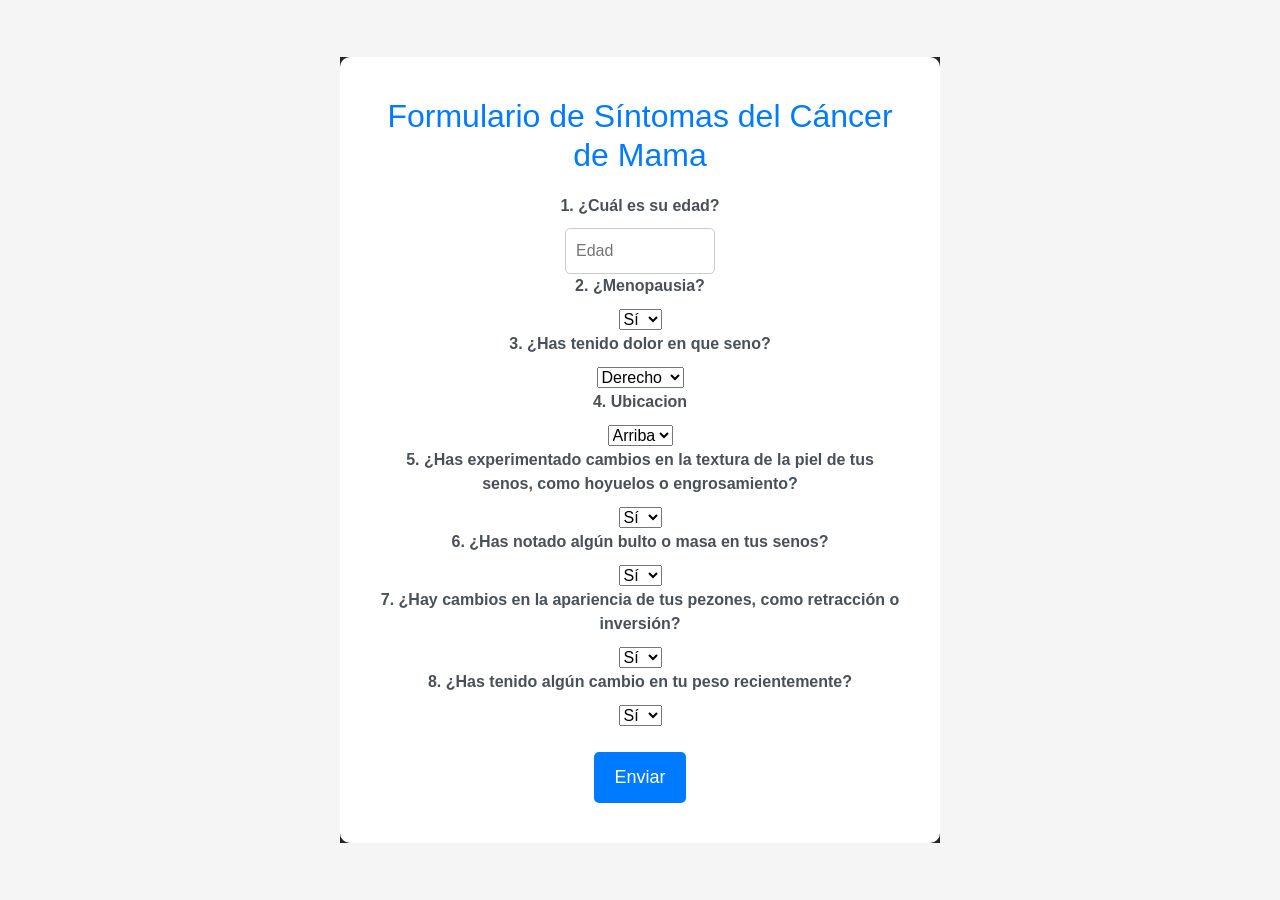
<file: templates/ai/index_ai.html>
<!DOCTYPE html>

<html lang="es">
  <head>
    <meta charset="UTF-8" />

    <meta name="viewport" content="width=device-width, initial-scale=1.0" />
    <link href="https://cdn.jsdelivr.net/npm/bootstrap@5.3.2/dist/css/bootstrap.min.css" rel="stylesheet" integrity="sha384-T3c6CoIi6uLrA9TneNEoa7RxnatzjcDSCmG1MXxSR1GAsXEV/Dwwykc2MPK8M2HN" crossorigin="anonymous">
    <script src="https://cdn.jsdelivr.net/npm/bootstrap@5.3.2/dist/js/bootstrap.bundle.min.js" integrity="sha384-C6RzsynM9kWDrMNeT87bh95OGNyZPhcTNXj1NW7RuBCsyN/o0jlpcV8Qyq46cDfL" crossorigin="anonymous"></script>
    <title>Formulario de Síntomas del Cáncer de Mama</title>

    <style>
      body {
        font-family: "Segoe UI", Tahoma, Geneva, Verdana, sans-serif;

        background-color: #f5f5f5;

        margin: 0;

        display: flex;

        justify-content: center;

        align-items: center;

        height: 100vh;
      }

      form {
        max-width: 600px;

        margin: 0 auto;

        background-color: #ffffff;

        padding: 40px;

        border-radius: 10px;

        
      }

      h2 {
        text-align: center;

        color: #007bff;

        margin-bottom: 20px;
      }

      label {
        display: block;

        margin-bottom: 10px;

        font-weight: bold;

        color: #495057;
      }

      input[type="radio"] {
        margin-right: 5px;
      }

      input[type="submit"] {
        background-color: #007bff;

        color: white;

        padding: 12px 20px;

        border: none;

        border-radius: 5px;

        cursor: pointer;

        font-size: 18px;

        transition: background-color 0.3s ease;
      }

      input[type="submit"]:hover {
        background-color: #0056b3;
      }

      input[type="number"] {
            padding: 10px;
            border: 1px solid #ccc;
            border-radius: 5px;
            font-size: 16px;
            width: 150px;
            box-sizing: border-box;
        }

        /* Estilos adicionales para resaltar el input cuando está enfocado */
        input[type="number"]:focus {
            outline: none;
            border-color: #3498db;
            box-shadow: 0 0 5px rgba(52, 152, 219, 0.5);
        }
    </style>
  </head>

  <body>
    <div class="contenedor bg-dark" style="display: flex;justify-content: center;align-items: center;" >
      <center>
    <form action="/predicction" methods="post">
     
      <h2>Formulario de Síntomas del Cáncer de Mama</h2>

      <label>1. ¿Cuál es su edad?</label>

      <input type="number" name="edad" id="edad" min="0"  max="120" placeholder="Edad"
      />
    </br>

      <label>2. ¿Menopausia?</label>

      <select name="menopausia" id="menopausia">
        <option value="si_menopausia">Sí</option>
        <option value="no_menopausia">No</option>
      </select>

      

      <label>3. ¿Has tenido dolor en que seno?</label>

      <select name="seno" id="seno">
        <option value="seno_derecho" name="seno_derecho">Derecho</option>
        <option value="seno_izquierdo" name="seno_izquierdo">izquierdo</option>
      </select>

      

      <label>4. Ubicacion</label>

      <select name="ubicacion" id="ubicacion">
        <option value="bicacion_arriba" name="bicacion_arriba">Arriba</option>
        <option value="Ubicacion_abajo" name="Ubicacion_abajo">Abajo</option>
      </select>

      

      <label
        >5. ¿Has experimentado cambios en la textura de la piel de tus senos,
        como hoyuelos o engrosamiento?</label>

        <select name="cambios" id="cambios">
          <option value="cambios_textura_piel_si" name="cambios_textura_piel_si">Sí</option>
          <option value="cambios_textura_piel_no" name="cambios_textura_piel_no">No</option>
        </select>

      

      <label>6. ¿Has notado algún bulto o masa en tus senos?</label>

      
      <select name="seno" id="seno">
        <option value="bulto_senos_si" name="bulto_senos_si">Sí</option>
        <option value="bulto_senos_no" name="bulto_senos_no">No</option>
      </select>

    
      <label
        >7. ¿Hay cambios en la apariencia de tus pezones, como retracción o
        inversión?</label>

        <select name="cambios" id="cambios">
          <option value="cambios_pezones_si" name="cambios_pezones_si">Sí</option>
          <option value="cambios_pezones_no" name="cambios_pezones_no">No</option>
        </select>


      

      <label>8. ¿Has tenido algún cambio en tu peso recientemente?</label>

      
      <select name="cambios_peso" id="cambios_peso">
        <option value="cambio_peso_si"class="form-control" name="cambio_peso_si">Sí</option>
        <option value="cambio_peso_no"class="form-control" name="cambio_peso_no">No</option>
      </select>

     
    
      <br /><br />

      <input type="submit" value="Enviar" /></center>
    </form>
  </div>
  </body>
</html>
</file>
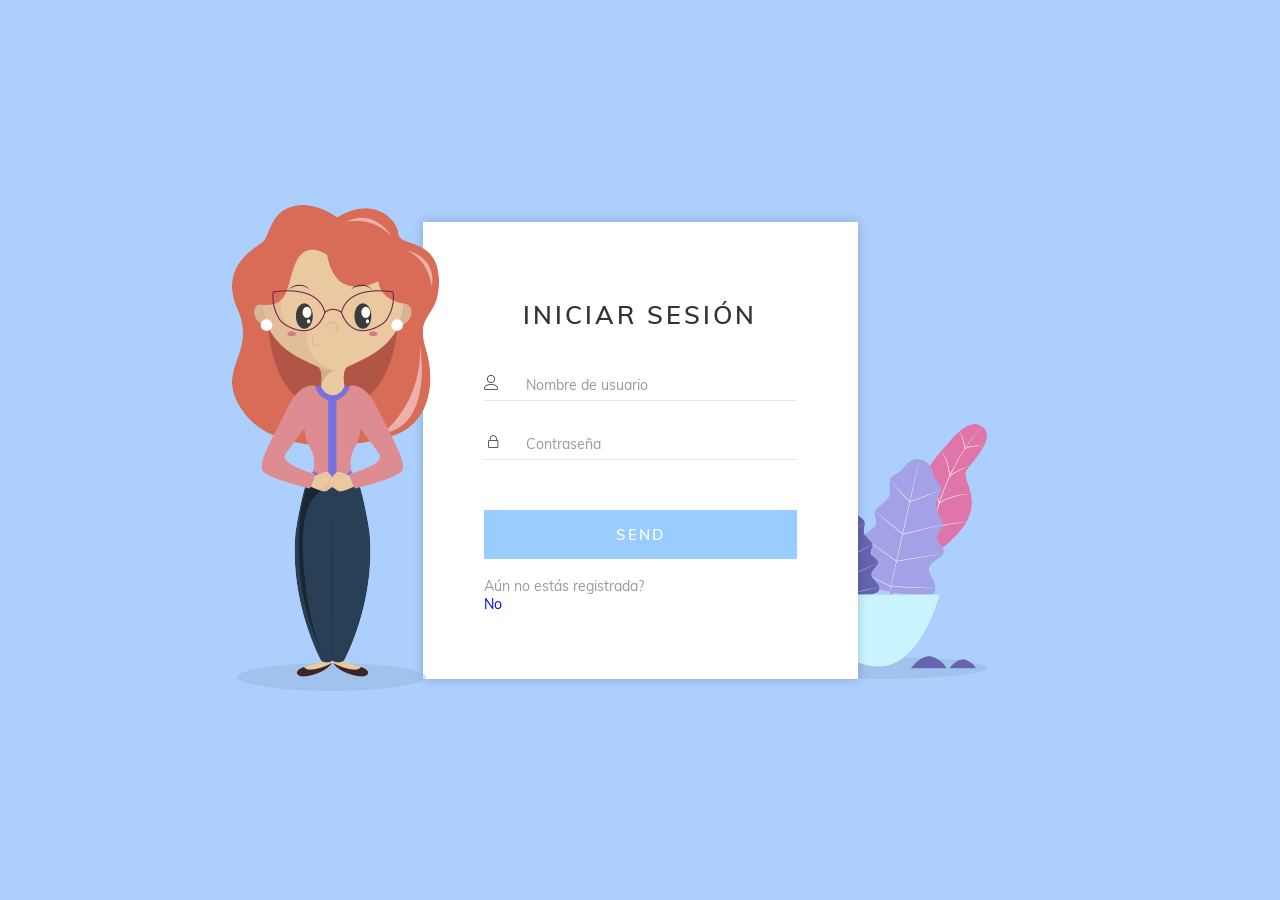
<file: templates/login/login.html>
<!DOCTYPE html>
<html lang="es">
  <head>
    <meta charset="UTF-8" />
    <meta name="viewport" content="width=device-width, initial-scale=1.0" />
    <title>Sign Up</title>
    <link rel="stylesheet" href="../../static/css/register/style.css" />
    <link rel="stylesheet" href="../../static/css/register/style_2.css" />

    <style>
      @font-face {
        font-family: "Linearicons-Free";
        src: url("../../static/css/fonts/Linearicons-Free.woff2");
      }
      @font-face {
        font-family: "Muli-SemiBold";
        src: url("../../static/css/muli/Muli-SemiBold.ttf");
      }
    </style>
  </head>

  <body>
    <div class="wrapper">
      <div class="inner">
        <img src="../../static/css/img/image-1.png" alt="" class="image-1" />

        <form action="/index" method="post" enctype="multipart/form-data">
          <h3>Iniciar sesión</h3>
          <div class="form-holder">
            <span class="lnr lnr-user"></span>
            <input
              type="text"
              class="form-control"
              placeholder="Nombre de usuario"
              name="correo"
              id="correo"
              required
            />
          </div>
          <div class="form-holder">
            <span class="lnr lnr-lock"></span>
            <input
              type="password"
              class="form-control"
              placeholder="Contraseña"
              name="password"
              id="password"
              required
            />
          </div>
          <button class="submit">Send</button>
          <!-- <input type="submit" value="submit" /> -->

          <div>
            <br />
            <p>A&uacute;n no est&aacute;s registrada?</p>
            <a href="/add_user_r/">No</a>
          </div>
        </form>
        <img src="../../static/css/img/image-2.png" alt="" class="image-2" />
      </div>
    </div>
  </body>
</html>
</file>
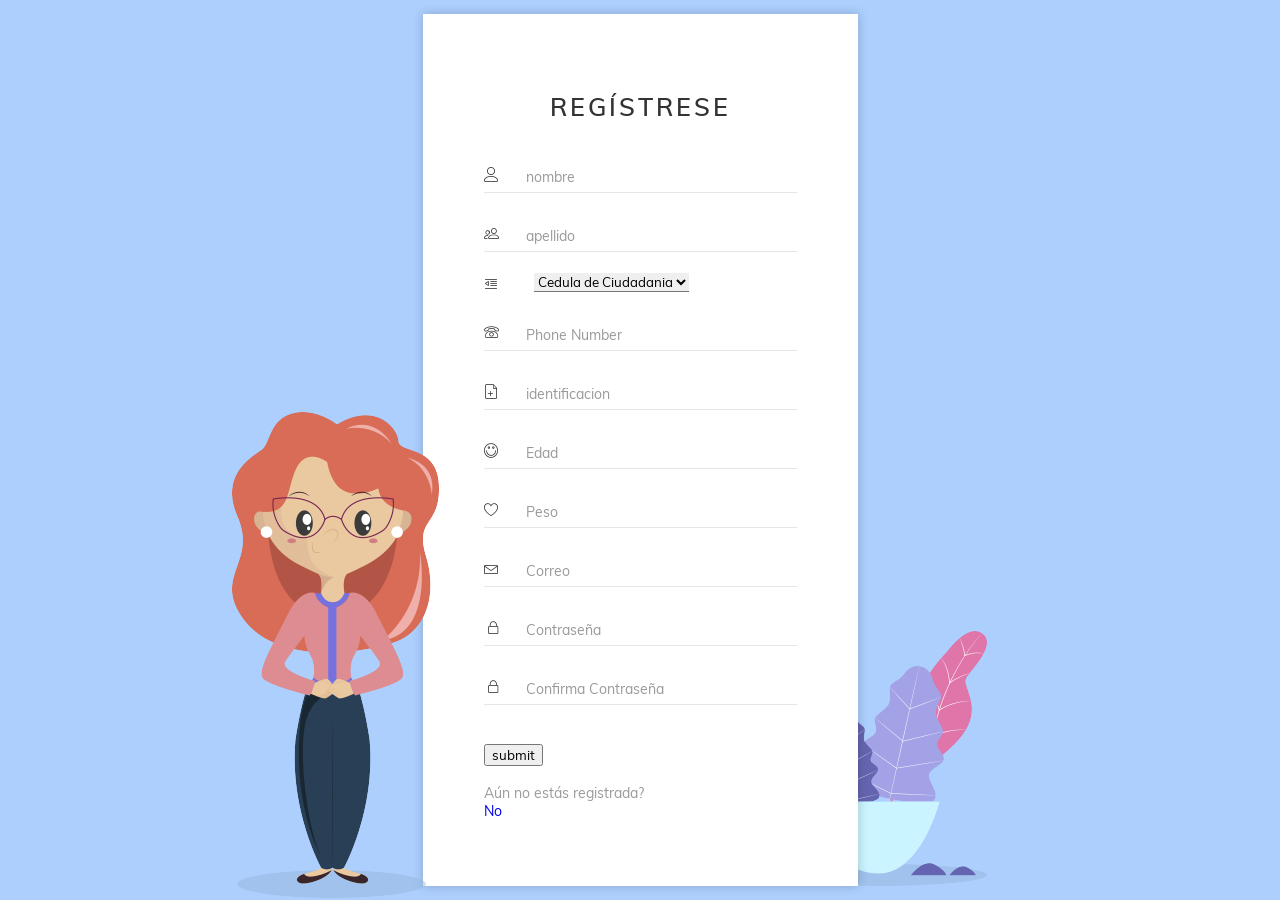
<file: templates/register/register.html>
<!DOCTYPE html>
<html>
  <head>
    <meta http-equiv="Content-Type" content="text/html; charset=UTF-8">

<title>Sign Up</title>
<meta name="viewport" content="width=device-width, initial-scale=1.0">

<link rel="stylesheet" href="../../static/css/register/style.css" />
<link rel="stylesheet" href="../../static/css/register/style_2.css" />


<style>
  @font-face {
    font-family: "Linearicons-Free";
    src: url("../../static/css/fonts/Linearicons-Free.woff2");
  }

  @font-face {
      font-family: "Muli-SemiBold";
      src: url("../../static/css/muli/Muli-SemiBold.ttf");
    }
</style>

<body>
<div class="wrapper">
<div class="inner">
  <img src="../../static/css/img/image-1.png" alt="" class="image-1">

 <form action="http://127.0.0.1:8000/register" method="post" enctype="multipart/form-data"> 
<h3>Reg&iacute;strese</h3>
<div class="form-holder">
  <span class="lnr lnr-user"></span>
  <input type="text" class="form-control" placeholder="nombre" name="nombre" id="nombre" required />
</div>
<div class="form-holder">
  <span class="lnr lnr-users"></span>
  <input type="text" class="form-control" placeholder="apellido" name="apellido" id="apellido" required />
</div>

<div class="form-holder">
  <span class="lnr lnr-indent-decrease"></span>
  <select name="tipo_documento" id="tipo_documento" style="margin-left:50px; border-left: var(--size) solid transparent;
  border-right: var(--size) solid transparent;
  border-top: var(--size) solid black; ">
    <option value="CC" name="CC">Cedula de Ciudadania</option>
    <option value="TI" name="TI">Tarjeta de Identidad</option>
  </select>
</div>


<div class="form-holder">
<span class="lnr lnr-phone"></span>
<input type="number" class="form-control" placeholder="Phone Number" name="celular" name="celular">
</div>

<div class="form-holder">
<span class="lnr lnr-file-add"></span>
<input type="number" class="form-control" placeholder="identificacion" name="identificacion" id="identificacion">
</div>


<div class="form-holder">
  <span class="lnr lnr-smile"></span>
  <input type="number" class="form-control" placeholder="Edad" name="edad" id="edad">
  </div>


  <div class="form-holder">
  <span class="lnr lnr-heart"></span>
  <input type="number" class="form-control" placeholder="Peso" name="peso" id="peso">
  </div>
  
<div class="form-holder">
<span class="lnr lnr-envelope"></span>
<input type="email" class="form-control" placeholder="Correo"  name="correo"  id="correo" required />
</div>


<div class="form-holder">
<span class="lnr lnr-lock"></span>
<input type="password" class="form-control" placeholder="Contraseña"  id="password" name="password" required />
</div>


<div class="form-holder">
<span class="lnr lnr-lock"></span>
<input type="password" class="form-control" placeholder="Confirma Contraseña" id="confirmPassword" required />
</div>
<span id="passwordMatchMessage"></span> <!-- Para mostrar el mensaje de coincidencia de contraseñas -->
<br>
<span id="passwordStrengthMessage"></span> <!-- Para mostrar el mensaje de fortaleza de contraseña -->

        <input type="submit" value="submit" />

        <div>
          <br />
          <p>A&uacute;n no est&aacute;s registrada?</p>
          <a href="/login_user/" target="_blank">No</a>
        </div>
</form>

<img src="../../static/css/img/image-2.png" alt="" class="image-2">
</div>
</div>
<script>
  // Obtén los elementos relevantes
  var password = document.getElementById("password");
  var confirmPassword = document.getElementById("confirmPassword");
  var passwordMatchMessage = document.getElementById("passwordMatchMessage");
  var passwordStrengthMessage = document.getElementById("passwordStrengthMessage");


    // Función para validar la fortaleza de la contraseña
    function validatePasswordStrength(password) {
    var hasNumber = /\d/.test(password);
    var hasSpecialChar = /[!@#$%^&*(),.?":{}|<>]/.test(password);
    return hasNumber && hasSpecialChar;
  }

  // Agrega un evento onblur al campo de confirmación de contraseña
  confirmPassword.onblur = function() {
    if (password.value === confirmPassword.value) {
      passwordMatchMessage.innerText = "Las contraseñas coinciden";
      passwordMatchMessage.style.color = "green";
    } else {
      passwordMatchMessage.innerText = "Las contraseñas no coinciden";
      passwordMatchMessage.style.color = "red";
    }
    if (validatePasswordStrength(password.value)) {
      passwordStrengthMessage.innerText = "La contraseña es fuerte";
      passwordStrengthMessage.style.color = "green";
    } else {
      passwordStrengthMessage.innerText = "La contraseña debe contener números y caracteres especiales";
      passwordStrengthMessage.style.color = "red";
    }
  };
</script>




</body>
</html>
</file>
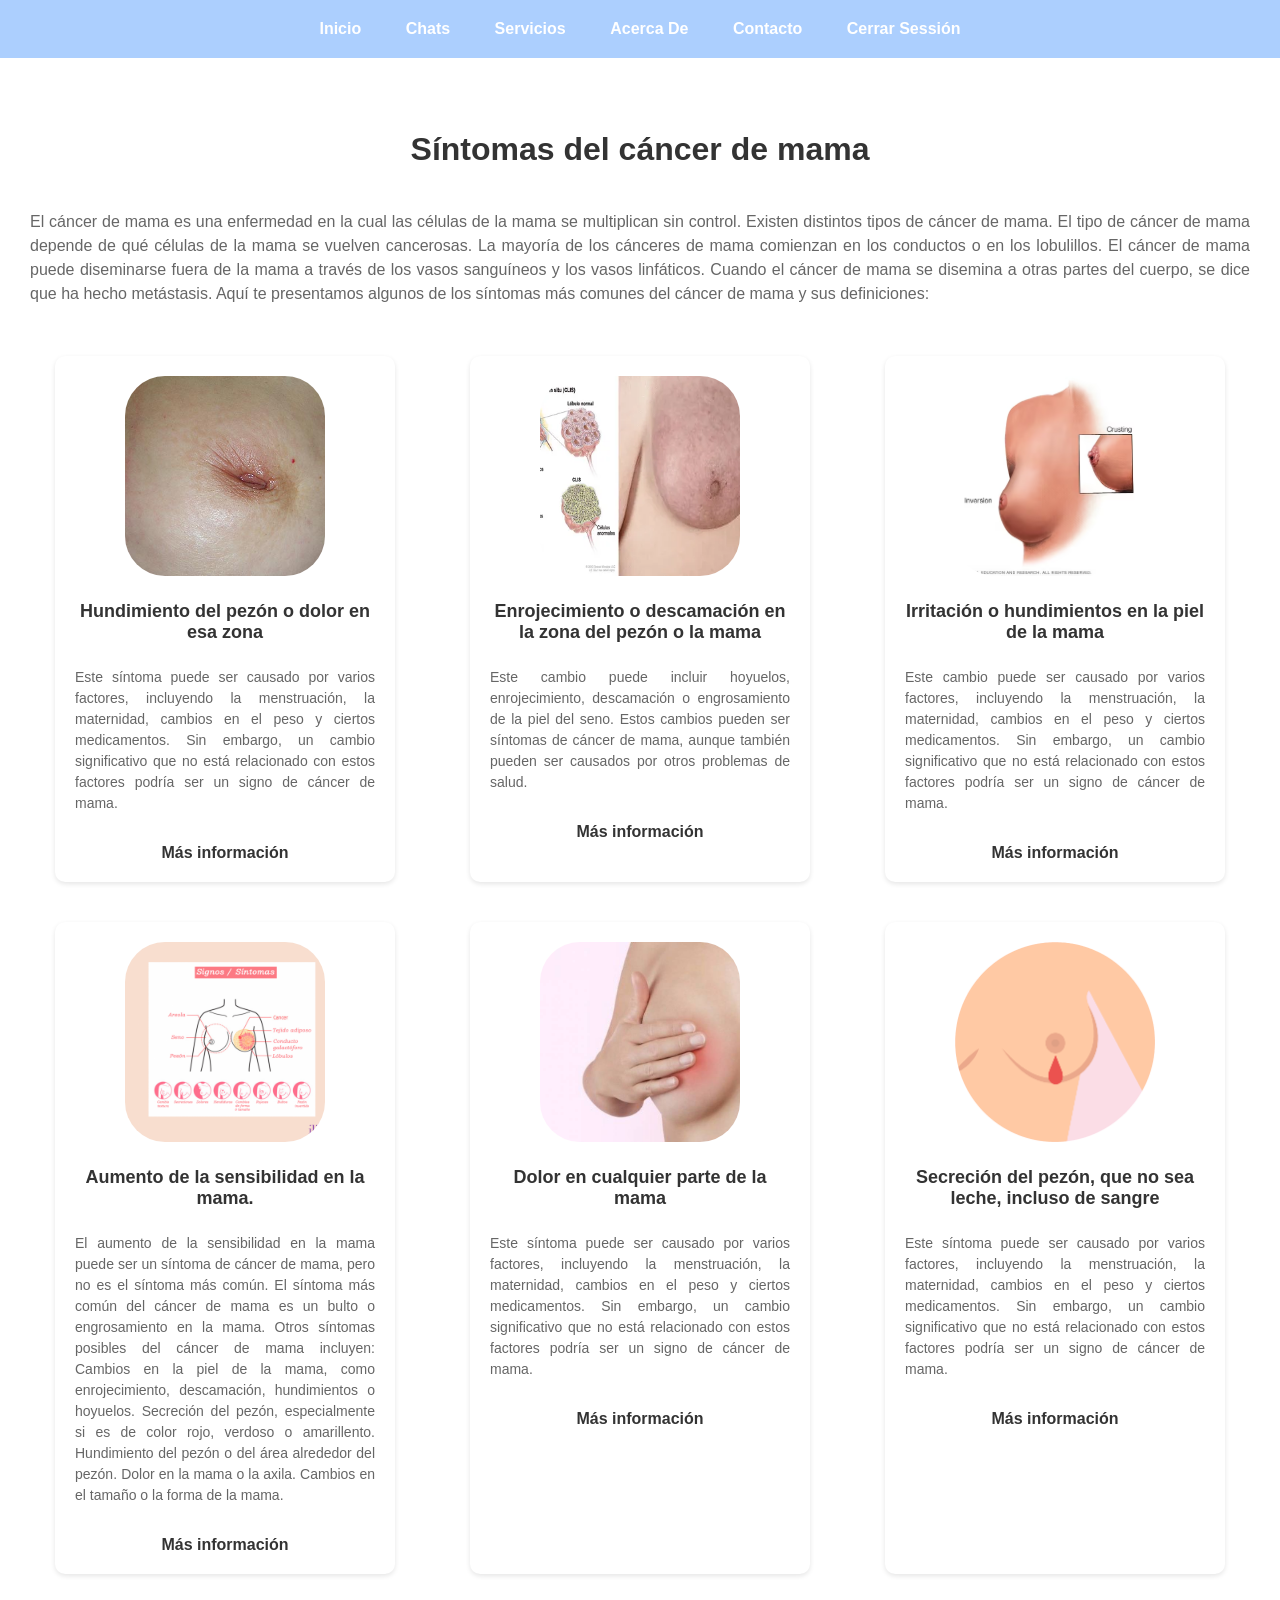
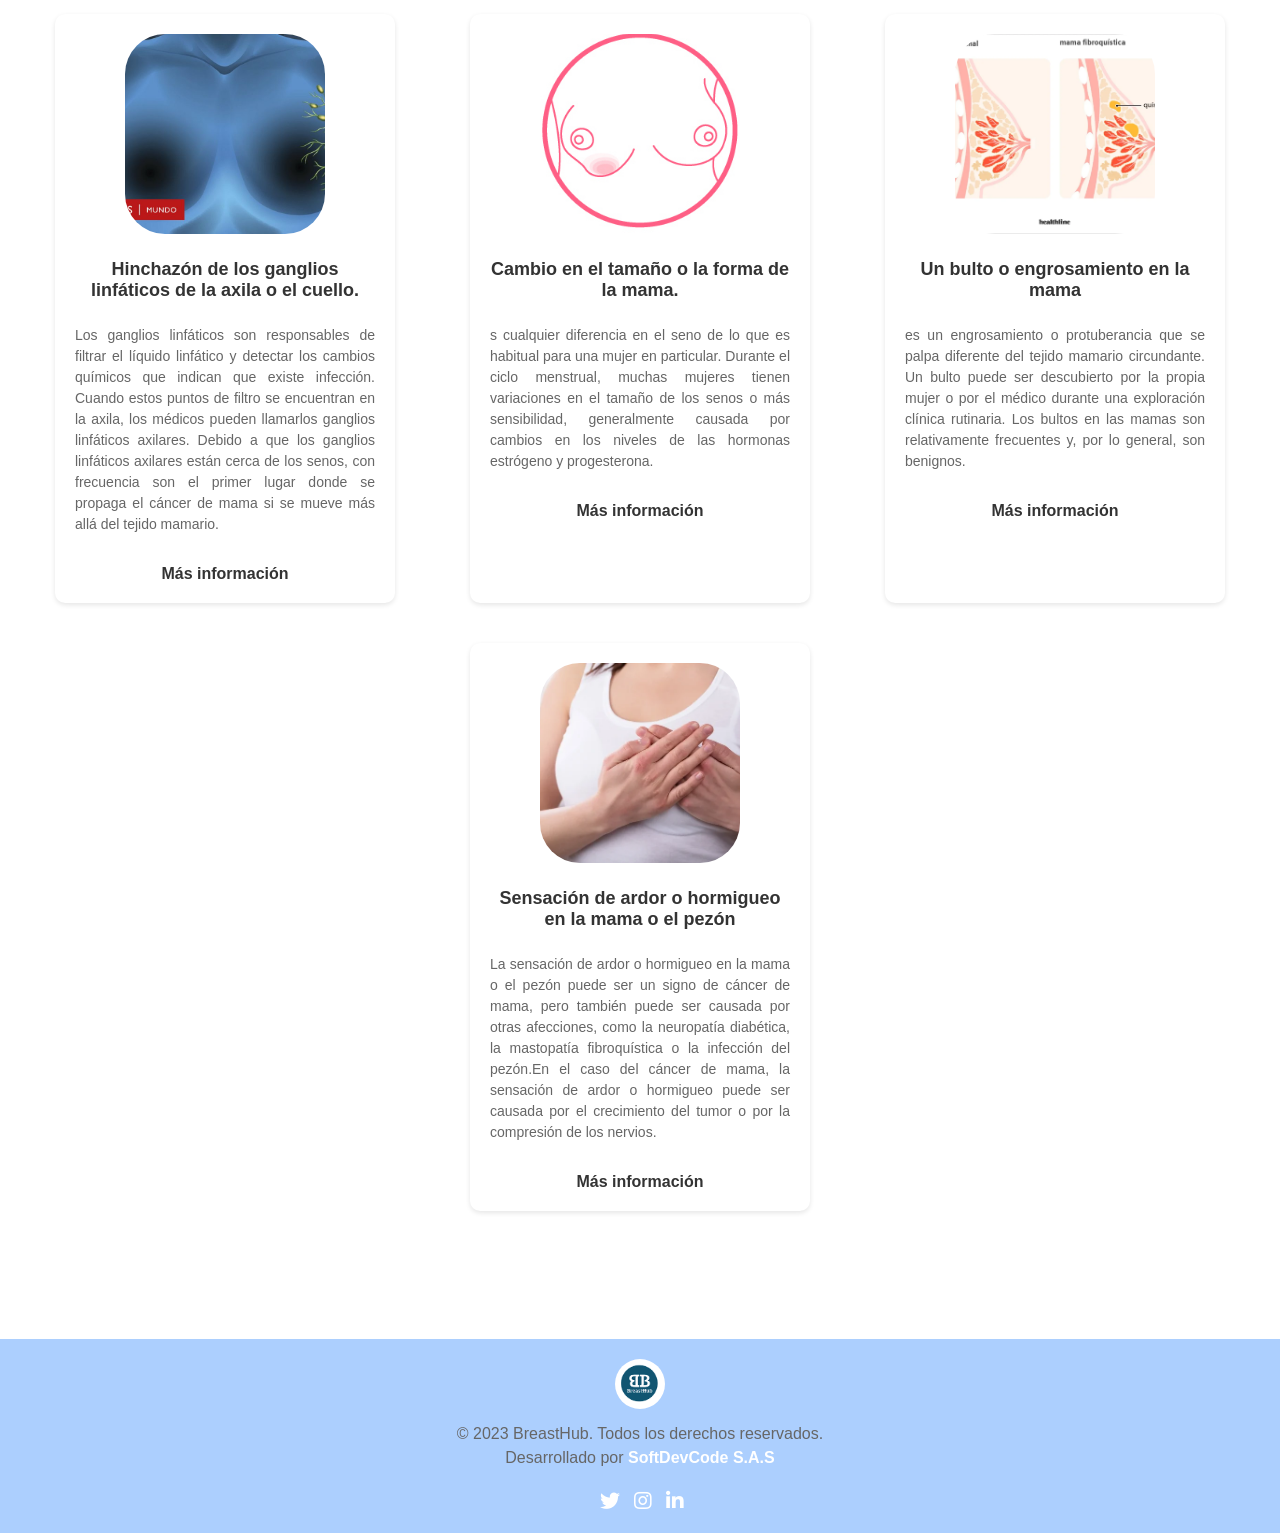
<file: templates/user/infor.html>
<!DOCTYPE html>
<html>
  <head>
    <meta charset="UTF-8" />
    <title>M&aacute;s sobre el c&aacute;ncer</title>
    <link
      rel="stylesheet"
      href="https://use.fontawesome.com/releases/v5.15.3/css/all.css"
    />
    <meta name="viewport" content="width=device-width, initial-scale=1.0" />

    <style>
      body {
        font-family: Arial, sans-serif;
        margin: 0;
        padding: 0;
        background-size: cover;
        background-repeat: no-repeat;
      }

      /* Footer */
      footer {
        background-color: #accffe;
        color: #ffffff;
        padding: 20px;
        text-align: center;
        font-size: 14px;
      }

      footer p {
        margin: 0;
      }

      footer a {
        color: #ffffff;
        text-decoration: none;
        font-weight: bold;
      }

      footer a:hover {
        color: #0c0b0b;
      }

      .footer-logo {
        width: 50px;
        height: 50px;
        border-radius: 50%;
        margin-bottom: 10px;
      }

      .footer-social-icons {
        margin-top: 20px;
      }

      .footer-social-icons a {
        display: inline-block;
        margin-right: 10px;
        color: #ffffff;
        font-size: 20px;
      }

      h1 {
        color: #333333;
        text-align: center;
        padding: 20px 0;
      }
      p {
        color: #666666;
        text-align: center;
        margin-bottom: 30px;
        text-align: justify;
        font-size: 16px;
        line-height: 1.5;
      }

      @media (max-width: 768px) {
        /* Estilos para pantallas pequeñas (responsive) */
        p {
          font-size: 14px; /* Ajusta el tamaño de fuente para pantallas pequeñas */
        }
      }
      h2 {
        color: #333333;
        font-size: 18px;
        margin-bottom: 10px;
      }
      p.definition {
        color: #666666;
        font-size: 14px;
        line-height: 1.5;
      }
      img {
        width: 200px;
        height: 200px;
        object-fit: cover;
        border-radius: 20%;
        margin-bottom: 10px;
      }
      a {
        color: #333333;
        text-decoration: none;
        font-weight: bold;
      }
      a:hover {
        color: #accffe;
      }

      .cards-container {
        display: flex;
        justify-content: space-evenly;
        flex-wrap: wrap;
        flex-direction: row-reverse;
        align-items: stretch;
      }
      .card {
        display: flex;
        flex-direction: column;
        align-items: center; /* Alinea los elementos al centro */
        margin: 20px;
        width: 300px;
        background-color: #ffffff;
        border-radius: 10px;
        box-shadow: 0 2px 5px rgba(0, 0, 0, 0.1);
        padding: 20px;
        text-align: center;
        transition: transform 0.3s ease;
        cursor: pointer;
      }
      .card:hover {
        transform: scale(1.05);
      }
      .menu {
        list-style: none;
        padding: 0;
        background-color: #accffe;
        width: 100%; /* Cambiado a 100% para que abarque toda la pantalla */
        margin: 0; /* Eliminado el margen para que el menú esté pegado a los bordes */
        position: fixed; /* Fijar el menú en la parte superior */
        top: 0;
        left: 0;
        z-index: 1000; /* Asegura que el menú esté por encima de otros elementos */
        transition: all 0.3s ease;
        text-align: center;
      }

      .menu li a {
        text-decoration: none;
        color: white;
        padding: 20px;
        display: block;
        width: 100%;
        box-sizing: border-box; /* Asegura que el padding no afecte el ancho total */
      }

      .menu li {
        display: inline-block;
        text-align: center;
      }

      .menu li a:hover {
        background:  #accffe;
      }

      @media (max-width: 768px) {
        /* Estilos para pantallas pequeñas (responsive) */
        .menu {
          text-align: center; /* Centra los elementos en pantallas pequeñas */
        }

        .menu li {
          display: block;
          width: 100%;
        }
      }
    </style>
  </head>
  <body>
    <header>
      <ul class="menu">
        <li><a href="#">Inicio</a></li>
        <li><a href="/ai">Chats</a></li>
        <li><a href="#">Servicios</a></li>
        <li><a href="#">Acerca De</a></li>
        <li><a href="#">Contacto</a></li>
        <li><a href="/logout">Cerrar Sessión</a></li>
      </ul>
    </header>

    <br /><br /><br /><br /><br />
    <h1>Síntomas del cáncer de mama</h1>
    <p
      id="definition"
      style="display: flex; margin-left: 30px; margin-right: 30px"
    >
      El cáncer de mama es una enfermedad en la cual las células de la mama se
      multiplican sin control. Existen distintos tipos de cáncer de mama. El
      tipo de cáncer de mama depende de qué células de la mama se vuelven
      cancerosas. La mayoría de los cánceres de mama comienzan en los conductos
      o en los lobulillos. El cáncer de mama puede diseminarse fuera de la mama
      a través de los vasos sanguíneos y los vasos linfáticos. Cuando el cáncer
      de mama se disemina a otras partes del cuerpo, se dice que ha hecho
      metástasis. Aquí te presentamos algunos de los síntomas más comunes del
      cáncer de mama y sus definiciones:
    </p>
    <div id="symptoms" class="cards-container">
      <div class="card">
        <img
          src="../../static/css/img/imagen1.png"
          alt="Irritación o hundimientos en la piel de la mama"
        />
        <h2>Irritación o hundimientos en la piel de la mama</h2>
        <p class="definition">
          Este cambio puede ser causado por varios factores, incluyendo la
          menstruación, la maternidad, cambios en el peso y ciertos
          medicamentos. Sin embargo, un cambio significativo que no está
          relacionado con estos factores podría ser un signo de cáncer de mama.
        </p>
        <a
          href="https://www.medicalnewstoday.com/articles/es/hoyuelos-por-cancer-de-mama#:~:text=%C2%BFQu%C3%A9%20son%20los%20hoyuelos%3F,como%20c%C3%A1ncer%20de%20mama%20inflamatorio."
          target="_blank"
          >Más información</a
        >
      </div>
      <div class="card">
        <img
          src="../../static/css/img/imagen5.png"
          alt="Enrojecimiento o descamación en la zona del pezón o la mama"
        />
        <h2>Enrojecimiento o descamación en la zona del pezón o la mama</h2>
        <p class="definition">
          Este cambio puede incluir hoyuelos, enrojecimiento, descamación o
          engrosamiento de la piel del seno. Estos cambios pueden ser síntomas
          de cáncer de mama, aunque también pueden ser causados por otros
          problemas de salud.
        </p>
        <a
          href="https://www.breastcancer.org/es/afecciones-mamarias-benignas/eccema-pezon"
          target="_blank"
          >Más información</a
        >
      </div>
      <div class="card">
        <img
          src="../../static/css/img/imagen2.png"
          alt="Hundimiento del pezón o dolor en esa zona"
        />
        <h2>Hundimiento del pezón o dolor en esa zona</h2>
        <p class="definition">
          Este síntoma puede ser causado por varios factores, incluyendo la
          menstruación, la maternidad, cambios en el peso y ciertos
          medicamentos. Sin embargo, un cambio significativo que no está
          relacionado con estos factores podría ser un signo de cáncer de mama.
        </p>
        <a href="https://www.bbc.com/mundo/noticias-39578310" target="_blank"
          >Más información</a
        >
      </div>
      <div class="card">
        <img
          src="../../static/css/img/imagen4.png"
          alt="Secreción del pezón, que no sea leche, incluso de sangre"
        />
        <h2>Secreción del pezón, que no sea leche, incluso de sangre</h2>
        <p class="definition">
          Este síntoma puede ser causado por varios factores, incluyendo la
          menstruación, la maternidad, cambios en el peso y ciertos
          medicamentos. Sin embargo, un cambio significativo que no está
          relacionado con estos factores podría ser un signo de cáncer de mama.
        </p>
        <a
          href="https://www.mayoclinic.org/es/diseases-conditions/galactorrhea/symptoms-causes/syc-20350431#:~:text=La%20secreci%C3%B3n%20por%20el%20pez%C3%B3n,c%C3%A1ncer%20de%20mama%20no%20diagnosticado."
          target="_blank"
          >Más información</a
        >
      </div>
      <div class="card">
        <img
          src="../../static/css/img/imagen3.png"
          alt="Dolor en cualquier parte de la mama"
        />
        <h2>Dolor en cualquier parte de la mama</h2>
        <p class="definition">
          Este síntoma puede ser causado por varios factores, incluyendo la
          menstruación, la maternidad, cambios en el peso y ciertos
          medicamentos. Sin embargo, un cambio significativo que no está
          relacionado con estos factores podría ser un signo de cáncer de mama.
        </p>
        <a
          href="https://medlineplus.gov/spanish/ency/article/003152.htm#:~:text=Hay%20muchas%20causas%20posibles%20para,antes%20del%20periodo%20es%20normal."
          target="_blank"
          >Más información</a
        >
      </div>
      <div class="card">
        <img
          src="../../static/css/img/imagen7.png"
          alt="Dolor en cualquier parte de la mama"
        />
        <h2>Aumento de la sensibilidad en la mama.</h2>
        <p class="definition">
          El aumento de la sensibilidad en la mama puede ser un síntoma de
          cáncer de mama, pero no es el síntoma más común. El síntoma más común
          del cáncer de mama es un bulto o engrosamiento en la mama. Otros
          síntomas posibles del cáncer de mama incluyen: Cambios en la piel de
          la mama, como enrojecimiento, descamación, hundimientos o hoyuelos.
          Secreción del pezón, especialmente si es de color rojo, verdoso o
          amarillento. Hundimiento del pezón o del área alrededor del pezón.
          Dolor en la mama o la axila. Cambios en el tamaño o la forma de la
          mama.
        </p>
        <a href="http://ilitiaginecologia.com/conoce-tus-mamas/" target="_blank"
          >Más información</a
        >
      </div>
      <div class="card">
        <img
          src="../../static/css/img/imagen8.png"
          alt="Dolor en cualquier parte de la mama"
        />

        <h2>Un bulto o engrosamiento en la mama</h2>
        <p class="definition" style="text-align: justify">
          es un engrosamiento o protuberancia que se palpa diferente del tejido
          mamario circundante. Un bulto puede ser descubierto por la propia
          mujer o por el médico durante una exploración clínica rutinaria. Los
          bultos en las mamas son relativamente frecuentes y, por lo general,
          son benignos.
        </p>
        <a href="https://www.bbc.com/mundo/noticias-39578310" target="_blank"
          >Más información</a
        >
      </div>

      <div class="card">
        <img
          src="../../static/css/img/imagen9.png"
          alt="Dolor en cualquier parte de la mama"
        />
        <h2>Cambio en el tamaño o la forma de la mama.</h2>
        <p class="definition" style="text-align: justify">
          s cualquier diferencia en el seno de lo que es habitual para una mujer
          en particular. Durante el ciclo menstrual, muchas mujeres tienen
          variaciones en el tamaño de los senos o más sensibilidad, generalmente
          causada por cambios en los niveles de las hormonas estrógeno y
          progesterona.
        </p>
        <a href="http://ilitiaginecologia.com/conoce-tus-mamas/" target="_blank"
          >Más información</a
        >
      </div>

      <div class="card">
        <img
          src="../../static/css/img/imagen10.png"
          alt="Dolor en cualquier parte de la mama"
        />
        <h2>Hinchazón de los ganglios linfáticos de la axila o el cuello.</h2>
        <p class="definition" style="text-align: justify">
          Los ganglios linfáticos son responsables de filtrar el líquido
          linfático y detectar los cambios químicos que indican que existe
          infección. Cuando estos puntos de filtro se encuentran en la axila,
          los médicos pueden llamarlos ganglios linfáticos axilares. Debido a
          que los ganglios linfáticos axilares están cerca de los senos, con
          frecuencia son el primer lugar donde se propaga el cáncer de mama si
          se mueve más allá del tejido mamario.
        </p>
        <a
          href="https://www.medicalnewstoday.com/articles/es/ganglios-linfaticos-axilares-y-cancer-de-mama"
          target="_blank"
          >Más información</a
        >
      </div>

      <div class="card">
        <img
          src="../../static/css/img/imagen11.png"
          alt="Dolor en cualquier parte de la mama"
        />
        <h2>Sensación de ardor o hormigueo en la mama o el pezón</h2>
        <p class="definition" style="text-align: justify">
          La sensación de ardor o hormigueo en la mama o el pezón puede ser un
          signo de cáncer de mama, pero también puede ser causada por otras
          afecciones, como la neuropatía diabética, la mastopatía fibroquística
          o la infección del pezón.En el caso del cáncer de mama, la sensación
          de ardor o hormigueo puede ser causada por el crecimiento del tumor o
          por la compresión de los nervios.
        </p>
        <a
          href="https://www.cancer.org/es/cancer/tipos/cancer-de-seno/pruebas-de-deteccion-y-deteccion-temprana-del-cancer-de-seno/signos-y-sintomas-del-cancer-de-seno.html"
          target="_blank"
          >Más información</a
        >
      </div>
    </div>
    <br /><br /><br /><br /><br /><br />
    <footer>
      <img
        src="../../static/css/img/logo.PNG"
        alt="Logo del sitio web"
        class="footer-logo"
      />
      <p class="footer" style="text-align: center">
        © 2023 BreastHub. Todos los derechos reservados.
      </p>
      <p class="footer" style="text-align: center">
        Desarrollado por
        <a href="https://www.tusitio.com" target="_blank">SoftDevCode S.A.S</a>
      </p>
      <div class="footer-social-icons">
        <a href="https://www.facebook.com/" target="_blank"
          ><i class="facebook"></i
        ></a>
        <a href="https://www.twitter.com/tusitio" target="_blank"
          ><i class="fab fa-twitter"></i
        ></a>
        <a href="https://www.instagram.com/tusitio" target="_blank"
          ><i class="fab fa-instagram"></i
        ></a>
        <a href="https://www.linkedin.com/in/tunombre" target="_blank"
          ><i class="fab fa-linkedin-in"></i
        ></a>
      </div>
    </footer>
  </body>
</html>
</file>
<file: static/css/register/style.css>
@font-face {
	font-family: 'Linearicons-Free';
	src: url('../fonts/Linearicons-Free.woff2');
	src: url('../../css/fonts/Linearicons-Free.woff2') format('embedded-opentype');
	src: url("../../css/fonts/Linearicons-Free.woff2");
	src: url('../fonts/Linearicons-Free.woff?w118d') format('woff');
	src: url('../fonts/Linearicons-Free.ttf8d') format('truetype');
	src: url('../fonts/Linearicons-Free.svg?w118d#Linearicons-Free') format('svg');
	font-weight: normal;
	font-style: normal;
}

.lnr {
	font-family: 'Linearicons-Free';
	speak: none;
	font-style: normal;
	font-weight: normal;
	font-variant: normal;
	text-transform: none;
	line-height: 1;

	/* Better Font Rendering =========== */
	-webkit-font-smoothing: antialiased;
	-moz-osx-font-smoothing: grayscale;
}

.lnr-home:before {
	content: "\e800";
}

.lnr-apartment:before {
	content: "\e801";
}

.lnr-pencil:before {
	content: "\e802";
}

.lnr-magic-wand:before {
	content: "\e803";
}

.lnr-drop:before {
	content: "\e804";
}

.lnr-lighter:before {
	content: "\e805";
}

.lnr-poop:before {
	content: "\e806";
}

.lnr-sun:before {
	content: "\e807";
}

.lnr-moon:before {
	content: "\e808";
}

.lnr-cloud:before {
	content: "\e809";
}

.lnr-cloud-upload:before {
	content: "\e80a";
}

.lnr-cloud-download:before {
	content: "\e80b";
}

.lnr-cloud-sync:before {
	content: "\e80c";
}

.lnr-cloud-check:before {
	content: "\e80d";
}

.lnr-database:before {
	content: "\e80e";
}

.lnr-lock:before {
	content: "\e80f";
}

.lnr-cog:before {
	content: "\e810";
}

.lnr-trash:before {
	content: "\e811";
}

.lnr-dice:before {
	content: "\e812";
}

.lnr-heart:before {
	content: "\e813";
}

.lnr-star:before {
	content: "\e814";
}

.lnr-star-half:before {
	content: "\e815";
}

.lnr-star-empty:before {
	content: "\e816";
}

.lnr-flag:before {
	content: "\e817";
}

.lnr-envelope:before {
	content: "\e818";
}

.lnr-paperclip:before {
	content: "\e819";
}

.lnr-inbox:before {
	content: "\e81a";
}

.lnr-eye:before {
	content: "\e81b";
}

.lnr-printer:before {
	content: "\e81c";
}

.lnr-file-empty:before {
	content: "\e81d";
}

.lnr-file-add:before {
	content: "\e81e";
}

.lnr-enter:before {
	content: "\e81f";
}

.lnr-exit:before {
	content: "\e820";
}

.lnr-graduation-hat:before {
	content: "\e821";
}

.lnr-license:before {
	content: "\e822";
}

.lnr-music-note:before {
	content: "\e823";
}

.lnr-film-play:before {
	content: "\e824";
}

.lnr-camera-video:before {
	content: "\e825";
}

.lnr-camera:before {
	content: "\e826";
}

.lnr-picture:before {
	content: "\e827";
}

.lnr-book:before {
	content: "\e828";
}

.lnr-bookmark:before {
	content: "\e829";
}

.lnr-user:before {
	content: "\e82a";
}

.lnr-users:before {
	content: "\e82b";
}

.lnr-shirt:before {
	content: "\e82c";
}

.lnr-store:before {
	content: "\e82d";
}

.lnr-cart:before {
	content: "\e82e";
}

.lnr-tag:before {
	content: "\e82f";
}

.lnr-phone-handset:before {
	content: "\e830";
}

.lnr-phone:before {
	content: "\e831";
}

.lnr-pushpin:before {
	content: "\e832";
}

.lnr-map-marker:before {
	content: "\e833";
}

.lnr-map:before {
	content: "\e834";
}

.lnr-location:before {
	content: "\e835";
}

.lnr-calendar-full:before {
	content: "\e836";
}

.lnr-keyboard:before {
	content: "\e837";
}

.lnr-spell-check:before {
	content: "\e838";
}

.lnr-screen:before {
	content: "\e839";
}

.lnr-smartphone:before {
	content: "\e83a";
}

.lnr-tablet:before {
	content: "\e83b";
}

.lnr-laptop:before {
	content: "\e83c";
}

.lnr-laptop-phone:before {
	content: "\e83d";
}

.lnr-power-switch:before {
	content: "\e83e";
}

.lnr-bubble:before {
	content: "\e83f";
}

.lnr-heart-pulse:before {
	content: "\e840";
}

.lnr-construction:before {
	content: "\e841";
}

.lnr-pie-chart:before {
	content: "\e842";
}

.lnr-chart-bars:before {
	content: "\e843";
}

.lnr-gift:before {
	content: "\e844";
}

.lnr-diamond:before {
	content: "\e845";
}

.lnr-linearicons:before {
	content: "\e846";
}

.lnr-dinner:before {
	content: "\e847";
}

.lnr-coffee-cup:before {
	content: "\e848";
}

.lnr-leaf:before {
	content: "\e849";
}

.lnr-paw:before {
	content: "\e84a";
}

.lnr-rocket:before {
	content: "\e84b";
}

.lnr-briefcase:before {
	content: "\e84c";
}

.lnr-bus:before {
	content: "\e84d";
}

.lnr-car:before {
	content: "\e84e";
}

.lnr-train:before {
	content: "\e84f";
}

.lnr-bicycle:before {
	content: "\e850";
}

.lnr-wheelchair:before {
	content: "\e851";
}

.lnr-select:before {
	content: "\e852";
}

.lnr-earth:before {
	content: "\e853";
}

.lnr-smile:before {
	content: "\e854";
}

.lnr-sad:before {
	content: "\e855";
}

.lnr-neutral:before {
	content: "\e856";
}

.lnr-mustache:before {
	content: "\e857";
}

.lnr-alarm:before {
	content: "\e858";
}

.lnr-bullhorn:before {
	content: "\e859";
}

.lnr-volume-high:before {
	content: "\e85a";
}

.lnr-volume-medium:before {
	content: "\e85b";
}

.lnr-volume-low:before {
	content: "\e85c";
}

.lnr-volume:before {
	content: "\e85d";
}

.lnr-mic:before {
	content: "\e85e";
}

.lnr-hourglass:before {
	content: "\e85f";
}

.lnr-undo:before {
	content: "\e860";
}

.lnr-redo:before {
	content: "\e861";
}

.lnr-sync:before {
	content: "\e862";
}

.lnr-history:before {
	content: "\e863";
}

.lnr-clock:before {
	content: "\e864";
}

.lnr-download:before {
	content: "\e865";
}

.lnr-upload:before {
	content: "\e866";
}

.lnr-enter-down:before {
	content: "\e867";
}

.lnr-exit-up:before {
	content: "\e868";
}

.lnr-bug:before {
	content: "\e869";
}

.lnr-code:before {
	content: "\e86a";
}

.lnr-link:before {
	content: "\e86b";
}

.lnr-unlink:before {
	content: "\e86c";
}

.lnr-thumbs-up:before {
	content: "\e86d";
}

.lnr-thumbs-down:before {
	content: "\e86e";
}

.lnr-magnifier:before {
	content: "\e86f";
}

.lnr-cross:before {
	content: "\e870";
}

.lnr-menu:before {
	content: "\e871";
}

.lnr-list:before {
	content: "\e872";
}

.lnr-chevron-up:before {
	content: "\e873";
}

.lnr-chevron-down:before {
	content: "\e874";
}

.lnr-chevron-left:before {
	content: "\e875";
}

.lnr-chevron-right:before {
	content: "\e876";
}

.lnr-arrow-up:before {
	content: "\e877";
}

.lnr-arrow-down:before {
	content: "\e878";
}

.lnr-arrow-left:before {
	content: "\e879";
}

.lnr-arrow-right:before {
	content: "\e87a";
}

.lnr-move:before {
	content: "\e87b";
}

.lnr-warning:before {
	content: "\e87c";
}

.lnr-question-circle:before {
	content: "\e87d";
}

.lnr-menu-circle:before {
	content: "\e87e";
}

.lnr-checkmark-circle:before {
	content: "\e87f";
}

.lnr-cross-circle:before {
	content: "\e880";
}

.lnr-plus-circle:before {
	content: "\e881";
}

.lnr-circle-minus:before {
	content: "\e882";
}

.lnr-arrow-up-circle:before {
	content: "\e883";
}

.lnr-arrow-down-circle:before {
	content: "\e884";
}

.lnr-arrow-left-circle:before {
	content: "\e885";
}

.lnr-arrow-right-circle:before {
	content: "\e886";
}

.lnr-chevron-up-circle:before {
	content: "\e887";
}

.lnr-chevron-down-circle:before {
	content: "\e888";
}

.lnr-chevron-left-circle:before {
	content: "\e889";
}

.lnr-chevron-right-circle:before {
	content: "\e88a";
}

.lnr-crop:before {
	content: "\e88b";
}

.lnr-frame-expand:before {
	content: "\e88c";
}

.lnr-frame-contract:before {
	content: "\e88d";
}

.lnr-layers:before {
	content: "\e88e";
}

.lnr-funnel:before {
	content: "\e88f";
}

.lnr-text-format:before {
	content: "\e890";
}

.lnr-text-format-remove:before {
	content: "\e891";
}

.lnr-text-size:before {
	content: "\e892";
}

.lnr-bold:before {
	content: "\e893";
}

.lnr-italic:before {
	content: "\e894";
}

.lnr-underline:before {
	content: "\e895";
}

.lnr-strikethrough:before {
	content: "\e896";
}

.lnr-highlight:before {
	content: "\e897";
}

.lnr-text-align-left:before {
	content: "\e898";
}

.lnr-text-align-center:before {
	content: "\e899";
}

.lnr-text-align-right:before {
	content: "\e89a";
}

.lnr-text-align-justify:before {
	content: "\e89b";
}

.lnr-line-spacing:before {
	content: "\e89c";
}

.lnr-indent-increase:before {
	content: "\e89d";
}

.lnr-indent-decrease:before {
	content: "\e89e";
}

.lnr-pilcrow:before {
	content: "\e89f";
}

.lnr-direction-ltr:before {
	content: "\e8a0";
}

.lnr-direction-rtl:before {
	content: "\e8a1";
}

.lnr-page-break:before {
	content: "\e8a2";
}

.lnr-sort-alpha-asc:before {
	content: "\e8a3";
}

.lnr-sort-amount-asc:before {
	content: "\e8a4";
}

.lnr-hand:before {
	content: "\e8a5";
}

.lnr-pointer-up:before {
	content: "\e8a6";
}

.lnr-pointer-right:before {
	content: "\e8a7";
}

.lnr-pointer-down:before {
	content: "\e8a8";
}

.lnr-pointer-left:before {
	content: "\e8a9";
}
</file>
<file: static/css/register/style_2.css>
@font-face {
  font-family: "Muli-Regular";
  src: url("../muli/Muli-Regular.ttf");
}

@font-face {
  font-family: "Muli-SemiBold";
  src: url("../../static/css/muli/Muli-SemiBold.ttf");
}
* {
  -webkit-box-sizing: border-box;
  -moz-box-sizing: border-box;
  box-sizing: border-box;
}

body {
  font-family: "Muli-Regular";
  font-size: 14px;
  margin: 0;
  color: #999;
}

input,
textarea,
select,
option,
button {
  font-family: "Muli-Regular";
}

p,
h1,
h2,
h3,
h4,
h5,
h6,
ul {
  margin: 0;
}

img {
  max-width: 100%;
}

ul {
  padding-left: 0;
  margin-bottom: 0;
}

a {
  text-decoration: none;
}

:focus {
  outline: none;
}

.wrapper {
  min-height: 100vh;
  display: flex;
  align-items: center;
  justify-content: center;
  background: #accffe;
}

.inner {
  position: relative;
  width: 435px;
}

.image-1 {
  position: absolute;
  bottom: -12px;
  left: -191px;
  z-index: 99;
}

.image-2 {
  position: absolute;
  bottom: 0;
  right: -129px;
}

form {
  width: 100%;
  position: relative;
  z-index: 9;
  padding: 77px 61px 66px;
  background: #fff;
  box-shadow: 0px 0px 10px 0px rgba(0, 0, 0, 0.2);
  -webkit-box-shadow: 0px 0px 10px 0px rgba(0, 0, 0, 0.2);
  -moz-box-shadow: 0px 0px 10px 0px rgba(0, 0, 0, 0.2);
  -ms-box-shadow: 0px 0px 10px 0px rgba(0, 0, 0, 0.2);
  -o-box-shadow: 0px 0px 10px 0px rgba(0, 0, 0, 0.2);
}

h3 {
  text-transform: uppercase;
  font-size: 25px;
  font-family: "Muli-SemiBold";
  color: #333;
  letter-spacing: 3px;
  text-align: center;
  margin-bottom: 33px;
}

.form-holder {
  position: relative;
  margin-bottom: 21px;
}

.form-holder span {
  position: absolute;
  left: 0;
  top: 50%;
  transform: translateY(-50%);
  font-size: 15px;
  color: #333;
}

.form-holder span.lnr-lock {
  left: 2px;
}

.form-control {
  border: none;
  border-bottom: 1px solid #e6e6e6;
  display: block;
  width: 100%;
  height: 38px;
  background: none;
  padding: 3px 42px 0px;
  color: #666;
  font-family: "Muli-SemiBold";
  font-size: 16px;
}

.form-control::-webkit-input-placeholder {
  font-size: 14px;
  font-family: "Muli-Regular";
  color: #999;
  transform: translateY(1px);
}

.form-control::-moz-placeholder {
  font-size: 14px;
  font-family: "Muli-Regular";
  color: #999;
  transform: translateY(1px);
}

.form-control:-ms-input-placeholder {
  font-size: 14px;
  font-family: "Muli-Regular";
  color: #999;
  transform: translateY(1px);
}

.form-control:-moz-placeholder {
  font-size: 14px;
  font-family: "Muli-Regular";
  color: #999;
  transform: translateY(1px);
}

.form-control:focus {
  border-bottom: 1px solid #accffe;
}

button {
  border: none;
  width: 100%;
  height: 49px;
  margin-top: 50px;
  cursor: pointer;
  display: flex;
  align-items: center;
  justify-content: center;
  padding: 0;
  background: #99ccff;
  color: #fff;
  text-transform: uppercase;
  font-family: "Muli-SemiBold";
  font-size: 15px;
  letter-spacing: 2px;
  transition: all 0.5s;
  position: relative;
  overflow: hidden;
}

button span {
  position: relative;
  z-index: 2;
}

button:before,
button:after {
  content: '';
  position: absolute;
  top: 0;
  left: 0;
  width: 100%;
  height: 100%;
  z-index: 1;
  background-color: rgba(52, 152, 253, 0.25);
  -webkit-transition: all 0.3s;
  -moz-transition: all 0.3s;
  -o-transition: all 0.3s;
  transition: all 0.3s;
  -webkit-transform: translate(-100%, 0);
  transform: translate(-100%, 0);
  -webkit-transition-timing-function: cubic-bezier(0.75, 0, 0.125, 1);
  transition-timing-function: cubic-bezier(0.75, 0, 0.125, 1);
}

button:after {
  -webkit-transition-delay: 0.2s;
  transition-delay: 0.2s;
}

button:hover:before,
button:hover:after {
  -webkit-transform: translate(0, 0);
  transform: translate(0, 0);
}

@media (max-width: 991px) {
  .inner {
    width: 400px;
    left: 4%;
  }
}

@media (max-width: 767px) {
  .inner {
    width: 100%;
    left: 0;
  }

  .image-1,
  .image-2 {
    display: none;
  }

  form {
    padding: 35px;
    box-shadow: none;
    -webkit-box-shadow: none;
    -moz-box-shadow: none;
    -ms-box-shadow: none;
    -o-box-shadow: none;
  }

  .wrapper {
    background: none;
  }
}

/*# sourceMappingURL=style.css.map */
</file>
